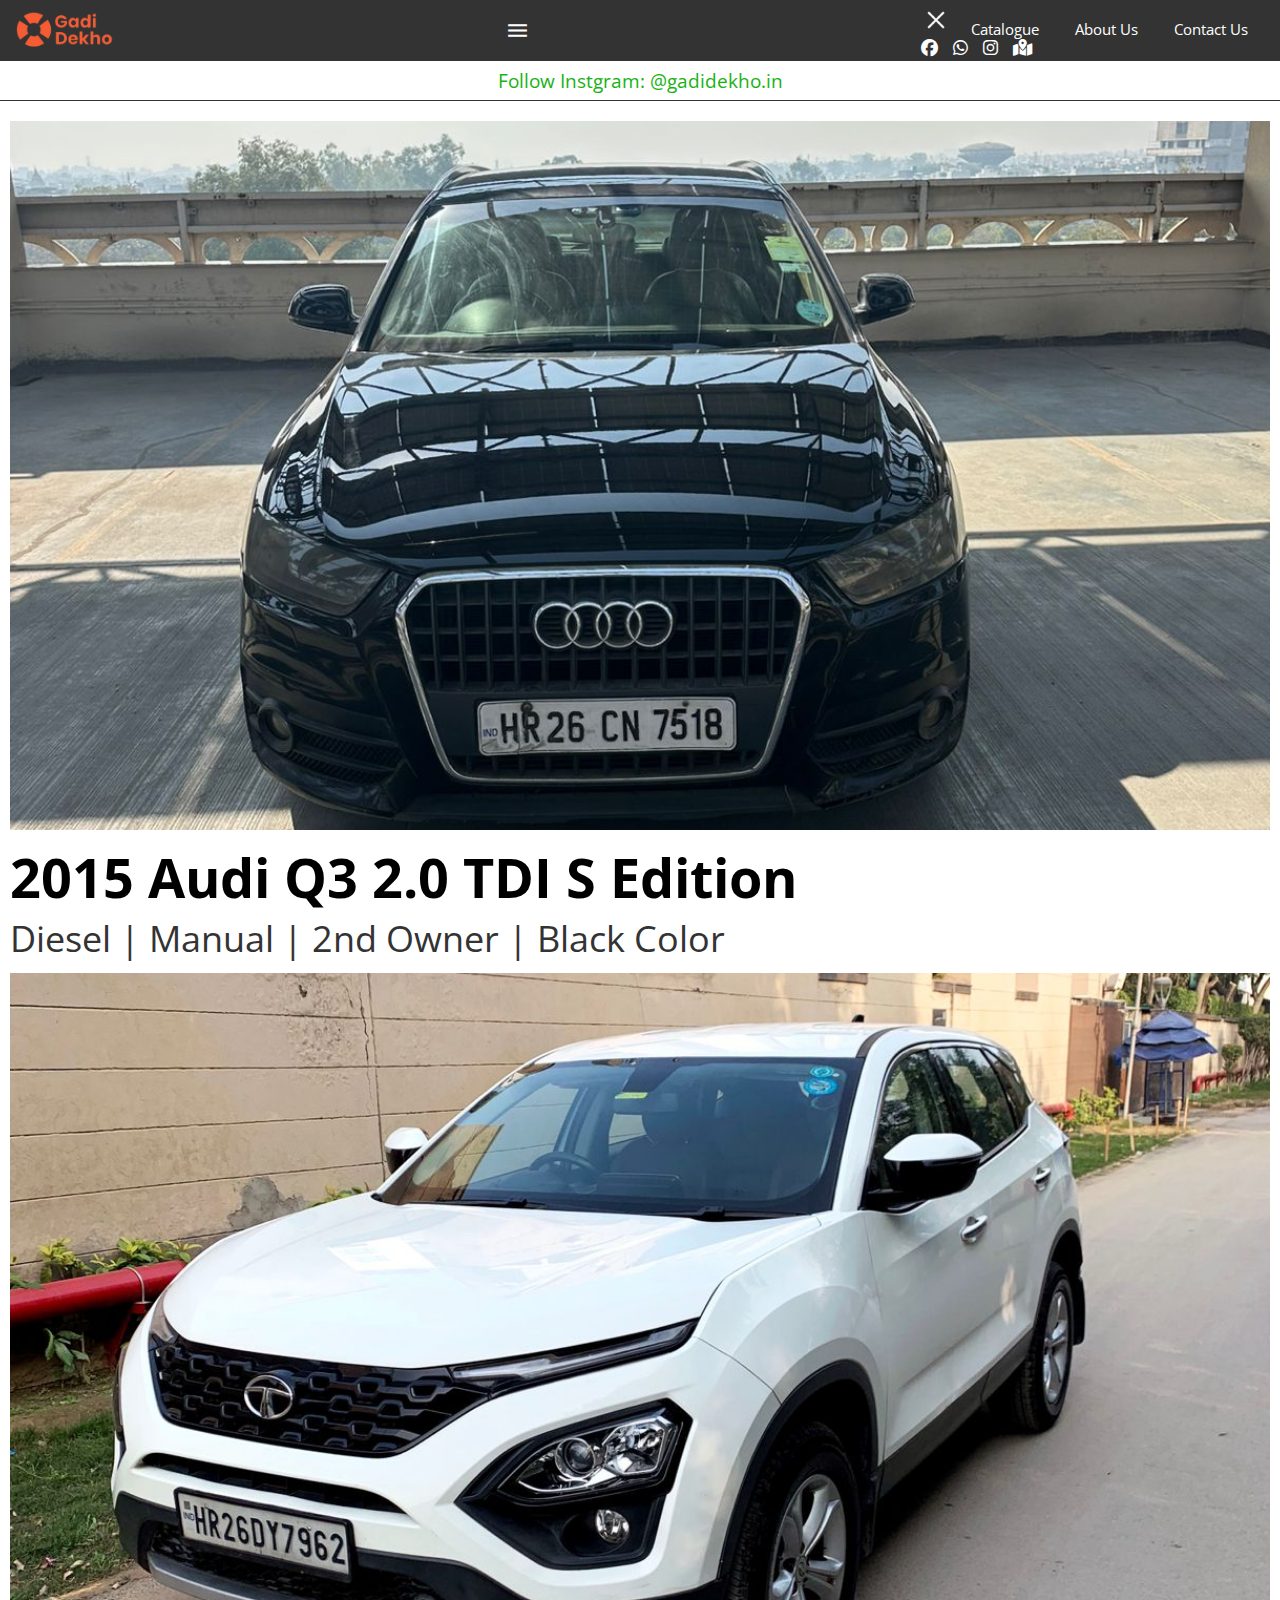
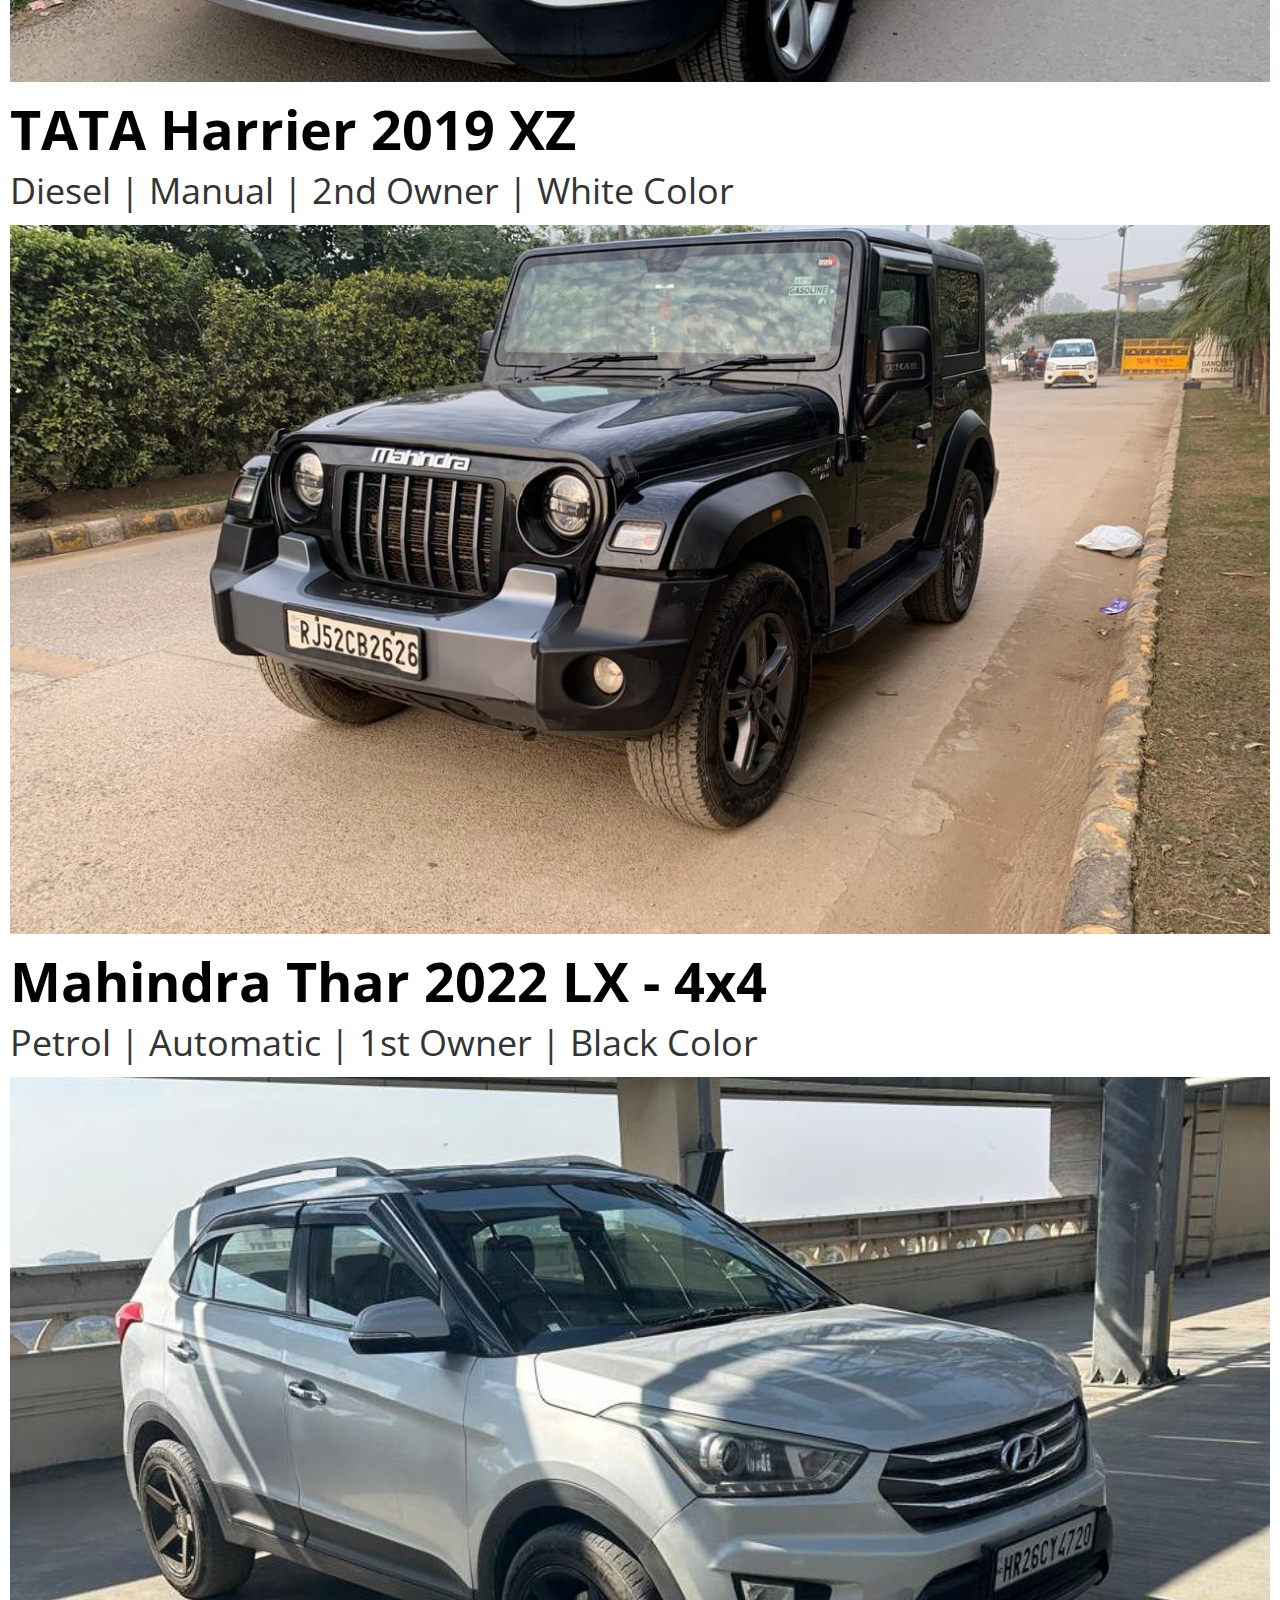
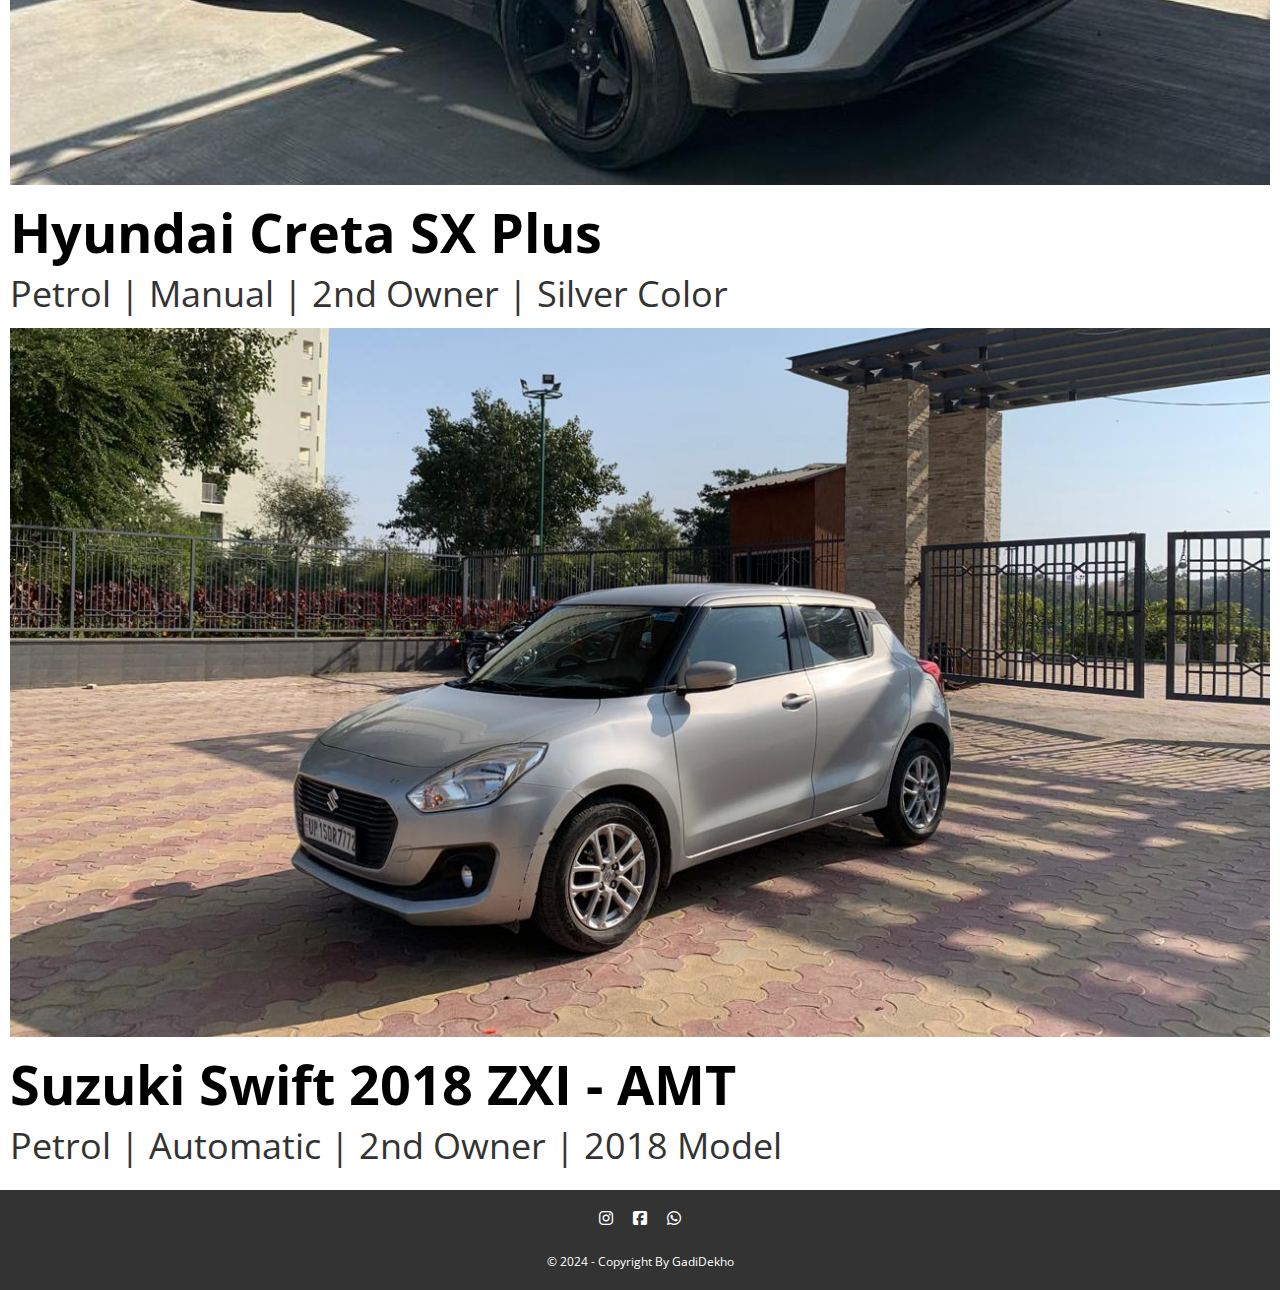
<file: index.html>
<!DOCTYPE html>
<html lang="en">

<head>
    <meta charset="UTF-8">
    <meta name="viewport" content="width=device-width, initial-scale=1.0">
    <link rel="stylesheet" href="style.css">
    <link rel="preconnect" href="https://fonts.googleapis.com">
    <link rel="preconnect" href="https://fonts.gstatic.com" crossorigin>
    <link rel="stylesheet" href="https://cdnjs.cloudflare.com/ajax/libs/font-awesome/6.7.2/css/all.min.css"
        integrity="sha512-Evv84Mr4kqVGRNSgIGL/F/aIDqQb7xQ2vcrdIwxfjThSH8CSR7PBEakCr51Ck+w+/U6swU2Im1vVX0SVk9ABhg=="
        crossorigin="anonymous" referrerpolicy="no-referrer" />
    <link
        href="https://fonts.googleapis.com/css2?family=Open+Sans:ital,wght@0,300..800;1,300..800&family=Staatliches&display=swap"
        rel="stylesheet">

    <link rel="stylesheet"
        href="https://fonts.googleapis.com/css2?family=Material+Symbols+Outlined:opsz,wght,FILL,GRAD@24,400,0,0&icon_names=menu" />

    <title>GadiDekho</title>

</head>

<body>
    <nav
        style="background-color: #333; padding: 0.2rem 1rem; display: flex; justify-content: space-between; align-items: center;">
        <div style="color: white; font-size: 1.5rem;">
            <img src="logo.png" alt="GadiDekho Logo" style="height: 55px; vertical-align: middle;">
        </div>
        <span class="material-symbols-outlined" style="color: white; font-size: 25px;" onclick="navopen()">
            menu
        </span>
        <div style="font-family: 'Open Sans'; font-size: 15px;" class="sidebar">
            <img src="close.png" style="width: 30px; z-index: 1000;" alt="" onclick="navclose()">
            <a href="https://wa.me/c/919266110092" target="_blank"
                style="color: white; margin: 0 1rem; text-decoration: none;">Catalogue</a>
            <a href="#about-us" style="color: white; margin: 0 1rem; text-decoration: none;">About Us</a>
            <a href="https://wa.link/tonpis"
                target="_blank" style="color: white; margin: 0 1rem; text-decoration: none;">Contact Us</a>
            <div style="display: flex; gap: 15px; color: white; font-size: 17px;"><i
                    class="fa-brands fa-facebook" onclick="window.open('https://www.facebook.com/profile.php?id=61562844767160','_blank')"></i><i onclick="window.open('wa.link/tonpis','_blank')" class="fa-brands fa-whatsapp"></i><i
                    class="fa-brands fa-instagram" onclick="window.open('https://www.instagram.com/gadidekho.in/','_blank')"></i><i class="fa-solid fa-map-location-dot" onclick="window.open('https://maps.app.goo.gl/bgGCpJEhNKWHvHeS9?g_st=com.google.maps.preview.copy','_blank')"></i></div>
        </div>
    </nav>

    <header
        style="display: flex; flex-direction: row; align-items: center; justify-content: center; height: 40px; padding: 0.2rem 1rem; border-bottom: 1px solid #333; font-size: 1.5vmax; font-family: 'Open Sans';">
        <p>Follow Instgram: @gadidekho.in</p>
    </header>

    <main style="margin-bottom: 100px;">
        <div class="vehicle-card" onclick="window.location.href='vehiclepage/hr26cn7518.html'">
            <img src="/assets/WhatsApp Image 2025-02-17 at 3.51.50 PM.jpeg" alt="">

            <div class="vehicle-details">
                <h2>2015 Audi Q3 2.0 TDI S Edition</h2>
                <p>Diesel | Manual | 2nd Owner | Black Color</p>
            </div>
        </div>

        <div class="vehicle-card">
            <img src="assets/WhatsApp Image 2025-01-13 at 7.09.29 PM.jpeg" alt="">

            <div class="vehicle-details">
                <h2>TATA Harrier 2019 XZ</h2>
                <p>Diesel | Manual | 2nd Owner | White Color</p>
            </div>
        </div>

        <div class="vehicle-card">
            <img src="assets/WhatsApp Image 2025-02-26 at 4.28.42 PM.jpeg" alt="">

            <div class="vehicle-details">
                <h2>Mahindra Thar 2022 LX - 4x4</h2>
                <p>Petrol | Automatic | 1st Owner | Black Color</p>
            </div>
        </div>

        <div class="vehicle-card">
            <img src="assets/WhatsApp Image 2025-02-26 at 4.31.15 PM (1).jpeg" alt="">

            <div class="vehicle-details">
                <h2>Hyundai Creta SX Plus</h2>
                <p>Petrol | Manual | 2nd Owner | Silver Color</p>
            </div>
        </div>

        <div class="vehicle-card">
            <img src="assets/WhatsApp Image 2025-02-26 at 4.34.01 PM (1).jpeg" alt="">

            <div class="vehicle-details">
                <h2>Suzuki Swift 2018 ZXI - AMT</h2>
                <p>Petrol | Automatic | 2nd Owner | 2018 Model</p>
            </div>
        </div>
    </main>

    <footer
        style="background-color: #333; display: flex; flex-direction: column;  justify-content: space-between; align-items: center; padding: 20px 0; gap: 20px;">
        <div style="color: white; display: flex; justify-content: center; width: 100%; gap: 20px; ">
            <i class="fa-brands fa-instagram"></i>
            <i class="fa-brands fa-square-facebook"></i>
            <i class="fa-brands fa-whatsapp"></i>
        </div>
        <div style="font-family: 'Open Sans'; font-size: 12px; color: white;">
            &copy; 2024 - Copyright By GadiDekho
        </div>

    </footer>


    <script>
        function navopen() {
            var x = document.querySelector('.sidebar');
            x.classList.toggle('active');
        }

        function navclose() {
            var x = document.querySelector('.sidebar');
            x.classList.remove('active');
        }

        let count = 1;

        setInterval(() => {
            if (count % 2 === 0) {
                document.querySelector('header').innerHTML = "<a style='color: rgb(255, 40, 76); text-decoration:none; display:flex; flex-direction:row; align-items:center;' href='https://www.instagram.com/gadidekho.in'><i class='fa-brands fa-square-instagram'style=' font-size:15px; padding:0 5px; border-radius:20px;'></i>Follow GadiDekho on Instagram</a>";
            } else {
                document.querySelector('header').innerHTML = "<a style='color: rgb(49, 214, 46); text-decoration:none; display:flex; flex-direction:row; align-items:center;' href='https://wa.me/c/919266110092'><i class='fa-brands fa-square-whatsapp' style='font-size:15px; padding:5px; border-radius:20px;'></i>Checkout Catalogue of Premium Cars</a>";
            }
            count++;
        }, 3000);

    </script>

</body>

</html>
</file>
<file: style.css>
* {
    margin: 0;
    padding: 0;

    box-sizing: border-box;
}

body {
    overflow-x: hidden;
    font-family: 'Open Sans';
}

header {
    color: rgb(23, 179, 20);
}

header p{
    margin: 0;
}

main {
    width: 100%;
    padding: 20px 10px;
    display: flex;
    flex-direction: column;
    align-items: center;
    gap: 10px;
}

footer{
    clear: both;
    position: relative;
    /* height: 200px; */
    height: 100px;
    margin-top: -100px;
    bottom: 0;
}

.vehicle-card {
    width: 100%;
    min-height: 15rem;
    display: flex;
    flex-direction: column;
    justify-content: space-evenly;
    font-family: 'Open Sans', sans-serif;
}

.vehicle-details h2 {
    font-size: 6vmin;
}

.vehicle-details p {
    font-size: 4vmin;
    color: #333;
}

.vehicle-card img {
    width: 100%;
    aspect-ratio: 16/9;
    object-fit: cover;
    margin-bottom: 10px;
}

@media only screen and (max-width:500px) {
    nav {
        width: 100vw;
    }

    .sidebar {
        z-index: 999;
        position: absolute;
        display: none;
        top: 0;
        right: 0;
        flex-direction: column;
        gap: 20px;
        background: #333;
        border-left: 1px solid whitesmoke;
        height: 100%;
        width: 30vmax;
        align-items: center;
        padding-top: 80px;
        transition: all 0.3s ease;
    }

    .sidebar.active {
        display: flex;
        /* right: 0; */
    }
}
</file>
